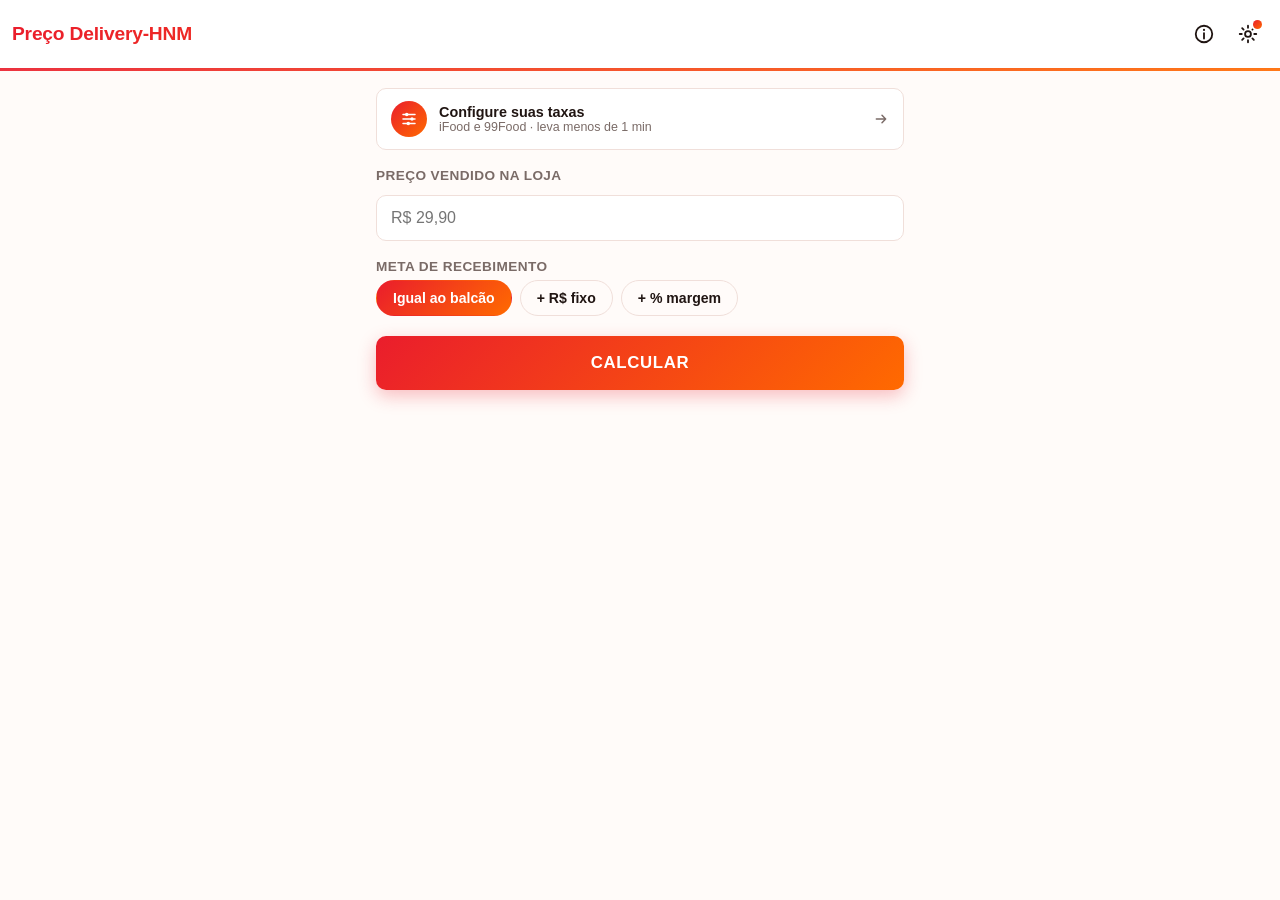
<file: index.html>
<!DOCTYPE html>
<html lang="pt-BR">
<head>
<meta charset="UTF-8" />
<meta name="viewport" content="width=device-width, initial-scale=1.0" />
<title>Preço Delivery-HNM</title>
<meta name="description" content="Converta o preço de balcão no preço ideal para iFood e 99Food." />
<link rel="stylesheet" href="styles.css" />
</head>
<body>

<svg class="icon-defs" aria-hidden="true">
  <defs>
    <symbol id="icon-info" viewBox="0 0 24 24">
      <circle cx="12" cy="12" r="9" fill="none" stroke="currentColor" stroke-width="2"/>
      <line x1="12" y1="11" x2="12" y2="17" stroke="currentColor" stroke-width="2" stroke-linecap="round"/>
      <circle cx="12" cy="7.5" r="1.15" fill="currentColor"/>
    </symbol>
    <symbol id="icon-settings" viewBox="0 0 24 24">
      <circle cx="12" cy="12" r="3.2" fill="none" stroke="currentColor" stroke-width="2"/>
      <path fill="none" stroke="currentColor" stroke-width="2" stroke-linecap="round" d="M12 3v2.2M12 18.8V21M21 12h-2.2M5.2 12H3M18.36 5.64l-1.56 1.56M7.2 16.8l-1.56 1.56M18.36 18.36l-1.56-1.56M7.2 7.2 5.64 5.64"/>
    </symbol>
    <symbol id="icon-back" viewBox="0 0 24 24">
      <path fill="none" stroke="currentColor" stroke-width="2" stroke-linecap="round" stroke-linejoin="round" d="M15 5l-7 7 7 7"/>
    </symbol>
    <symbol id="icon-swap" viewBox="0 0 24 24">
      <path fill="none" stroke="currentColor" stroke-width="2" stroke-linecap="round" stroke-linejoin="round" d="M4 8h13m0 0-3.5-3.5M17 8l-3.5 3.5M20 16H7m0 0 3.5-3.5M7 16l3.5 3.5"/>
    </symbol>
    <symbol id="icon-copy" viewBox="0 0 24 24">
      <rect x="9" y="9" width="11" height="11" rx="2" fill="none" stroke="currentColor" stroke-width="2"/>
      <path fill="none" stroke="currentColor" stroke-width="2" d="M6 15H5a2 2 0 0 1-2-2V5a2 2 0 0 1 2-2h8a2 2 0 0 1 2 2v1"/>
    </symbol>
    <symbol id="icon-close" viewBox="0 0 24 24">
      <path fill="none" stroke="currentColor" stroke-width="2" stroke-linecap="round" d="M6 6l12 12M18 6 6 18"/>
    </symbol>
    <symbol id="icon-tune" viewBox="0 0 24 24">
      <line x1="4" y1="6" x2="20" y2="6" stroke="currentColor" stroke-width="2" stroke-linecap="round"/>
      <circle cx="9" cy="6" r="2.3" fill="currentColor"/>
      <line x1="4" y1="12" x2="20" y2="12" stroke="currentColor" stroke-width="2" stroke-linecap="round"/>
      <circle cx="16" cy="12" r="2.3" fill="currentColor"/>
      <line x1="4" y1="18" x2="20" y2="18" stroke="currentColor" stroke-width="2" stroke-linecap="round"/>
      <circle cx="11" cy="18" r="2.3" fill="currentColor"/>
    </symbol>
    <symbol id="icon-arrow-right" viewBox="0 0 24 24">
      <path fill="none" stroke="currentColor" stroke-width="2.2" stroke-linecap="round" stroke-linejoin="round" d="M5 12h14m0 0-5.5-5.5M19 12l-5.5 5.5"/>
    </symbol>
    <symbol id="icon-sparkle" viewBox="0 0 24 24">
      <path fill="currentColor" d="M12 2.5c.5 3.4 1.3 5.6 2.4 6.7 1.1 1.1 3.3 1.9 6.6 2.4-3.3.5-5.5 1.3-6.6 2.4-1.1 1.1-1.9 3.3-2.4 6.6-.5-3.3-1.3-5.5-2.4-6.6-1.1-1.1-3.3-1.9-6.6-2.4 3.3-.5 5.5-1.3 6.6-2.4C10.7 8.1 11.5 5.9 12 2.5z"/>
      <path fill="currentColor" opacity="0.75" d="M19 15.2c.25 1.5.63 2.5 1.13 3 .5.5 1.5.88 3 1.13-1.5.25-2.5.63-3 1.13-.5.5-.88 1.5-1.13 3-.25-1.5-.63-2.5-1.13-3-.5-.5-1.5-.88-3-1.13 1.5-.25 2.5-.63 3-1.13.5-.5.88-1.5 1.13-3z"/>
    </symbol>
  </defs>
</svg>

<header class="topbar">
  <button class="icon-btn hidden" id="btnBack" aria-label="Voltar" type="button"><svg><use href="#icon-back"/></svg></button>
  <h1 id="topbarTitle">Preço Delivery-HNM</h1>
  <div class="topbar-actions" id="calculatorActions">
    <button class="icon-btn" id="btnAbout" aria-label="Sobre" type="button"><svg><use href="#icon-info"/></svg></button>
    <button class="icon-btn" id="btnSettings" aria-label="Configurações" type="button">
      <svg><use href="#icon-settings"/></svg>
      <span class="notif-dot hidden" id="settingsNotifDot"></span>
    </button>
  </div>
</header>

<main>

  <!-- TELA 1: CALCULADORA -->
  <section id="view-calculator" class="view">
    <button class="fees-bar" id="feesBar" type="button">
      <span class="fees-bar-icon"><svg><use href="#icon-tune"/></svg></span>
      <span class="fees-bar-text">
        <strong id="feesBarTitle">Configure suas taxas</strong>
        <span id="feesBarSubtitle">iFood e 99Food · leva menos de 1 min</span>
      </span>
      <svg class="fees-bar-arrow"><use href="#icon-arrow-right"/></svg>
    </button>

    <div class="field">
      <label for="counterPriceInput">Preço vendido na loja</label>
      <input id="counterPriceInput" type="text" inputmode="decimal" placeholder="R$ 29,90" autocomplete="off" />
      <p class="error-text hidden" id="counterPriceError"></p>
    </div>

    <div class="field">
      <label>Meta de recebimento</label>
      <div class="chip-row" id="goalTypeChips">
        <button class="chip selected" data-goal="MATCH_COUNTER" type="button">Igual ao balcão</button>
        <button class="chip" data-goal="PLUS_FIXED" type="button">+ R$ fixo</button>
        <button class="chip" data-goal="PLUS_PERCENT" type="button">+ % margem</button>
      </div>
      <input id="goalAmountInput" class="hidden" type="text" inputmode="decimal" placeholder="Valor extra (R$)" />
      <input id="goalPercentInput" class="hidden" type="text" inputmode="decimal" placeholder="Margem extra (%)" />
    </div>

    <button class="btn-primary" id="btnCalculate" type="button">CALCULAR</button>

    <div id="resultsArea" class="hidden">
      <button class="btn-outline" id="btnSwapPlatform" type="button">
        <svg><use href="#icon-swap"/></svg>
        <span>Trocar Plataforma Principal</span>
      </button>
      <div id="resultCards"></div>
    </div>

    <div class="promo-card hidden" id="promoCard">
      <p class="promo-signature">HNUNES DELIVERY_CONSULT · <a href="tel:+5521970376887">(21) 97037-6887</a></p>
    </div>
  </section>

  <!-- TELA 2: CONFIGURAÇÕES -->
  <section id="view-settings" class="view hidden">
    <div id="settings-ifood" class="settings-card"></div>
    <div id="settings-99food" class="settings-card"></div>
    <button class="reset-link" id="btnResetSettings" type="button">Restaurar configurações padrão</button>
  </section>

  <!-- TELA 3: SOBRE -->
  <section id="view-about" class="view hidden">
    <div class="about-card">
      <h2>Preço Delivery-HNM</h2>
      <p>Converta automaticamente o preço de balcão no preço ideal para iFood e 99Food, considerando todas as taxas configuradas.</p>
      <p>Informe o preço, toque em Calcular e receba na hora o valor ideal para cada plataforma, sem cadastros, histórico ou controle financeiro — apenas conversão de preço.</p>
      <p class="creator-text">Criado por <strong>HNUNES DELIVERY_CONSULT</strong></p>
      <p><a class="invite-link" href="https://manus.im/invitation/QZATUBGZKV5DOC?utm_source=invitation&amp;utm_medium=social&amp;utm_campaign=copy_link" target="_blank" rel="noopener noreferrer">Conheça essa IA e aprenda muito mais sobre delivery e projetos para seu restaurante</a></p>
      <p class="contact-text">Contato: <a href="tel:+5521970376887">(21) 97037-6887</a></p>
      <p class="version-text">Versão 1.0.0 (web)</p>
    </div>
  </section>

</main>

<!-- BOTTOM SHEET DE DETALHES -->
<div class="modal-overlay hidden" id="detailModal">
  <div class="modal-sheet" role="dialog" aria-modal="true" aria-labelledby="detailTitle">
    <div class="modal-handle"></div>
    <div class="modal-header">
      <h2 id="detailTitle"></h2>
      <button class="icon-btn" id="btnCloseDetail" aria-label="Fechar" type="button"><svg><use href="#icon-close"/></svg></button>
    </div>
    <div id="detailList"></div>
  </div>
</div>

<div class="toast hidden" id="toast"></div>

<script src="app.js"></script>
</body>
</html>
</file>
<file: styles.css>
:root {
  --md-primary: #ea1d2c;
  --md-primary-dark: #c41125;
  --md-on-primary: #ffffff;
  --md-surface: #ffffff;
  --md-surface-variant: #fff4f1;
  --md-background: #fffbf9;
  --md-on-surface: #201512;
  --md-on-surface-muted: #7a6b67;
  --md-outline: #f0dfda;
  --md-error: #b3261e;
  --md-ifood-accent: #ea1d2c;
  --md-99food-accent: #ff6a00;
  --md-gradient: linear-gradient(135deg, #ea1d2c 0%, #ff6a00 100%);
  --md-radius: 16px;
  --md-radius-sm: 10px;
  --md-shadow: 0 1px 2px rgba(40, 10, 5, 0.06), 0 4px 14px rgba(40, 10, 5, 0.07);
}

@media (prefers-color-scheme: dark) {
  :root {
    --md-primary: #ff6a5c;
    --md-primary-dark: #ff8a3d;
    --md-on-primary: #3a0505;
    --md-surface: #201714;
    --md-surface-variant: #2b201c;
    --md-background: #17110f;
    --md-on-surface: #f3e9e6;
    --md-on-surface-muted: #c2afa9;
    --md-outline: #43332d;
    --md-error: #ffb4a9;
    --md-gradient: linear-gradient(135deg, #ff6a5c 0%, #ff9142 100%);
    --md-shadow: 0 1px 2px rgba(0, 0, 0, 0.4), 0 4px 16px rgba(0, 0, 0, 0.35);
  }
}

:root[data-theme="dark"] {
  --md-primary: #ff6a5c;
  --md-primary-dark: #ff8a3d;
  --md-on-primary: #3a0505;
  --md-surface: #201714;
  --md-surface-variant: #2b201c;
  --md-background: #17110f;
  --md-on-surface: #f3e9e6;
  --md-on-surface-muted: #c2afa9;
  --md-outline: #43332d;
  --md-error: #ffb4a9;
  --md-gradient: linear-gradient(135deg, #ff6a5c 0%, #ff9142 100%);
  --md-shadow: 0 1px 2px rgba(0, 0, 0, 0.4), 0 4px 16px rgba(0, 0, 0, 0.35);
}

:root[data-theme="light"] {
  --md-primary: #ea1d2c;
  --md-primary-dark: #c41125;
  --md-on-primary: #ffffff;
  --md-surface: #ffffff;
  --md-surface-variant: #fff4f1;
  --md-background: #fffbf9;
  --md-on-surface: #201512;
  --md-on-surface-muted: #7a6b67;
  --md-outline: #f0dfda;
  --md-error: #b3261e;
  --md-gradient: linear-gradient(135deg, #ea1d2c 0%, #ff6a00 100%);
  --md-shadow: 0 1px 2px rgba(40, 10, 5, 0.06), 0 4px 14px rgba(40, 10, 5, 0.07);
}

* { box-sizing: border-box; }

html {
  scroll-behavior: smooth;
}

html, body {
  margin: 0;
  padding: 0;
  background: var(--md-background);
  color: var(--md-on-surface);
  font-family: "Segoe UI", Roboto, -apple-system, "Helvetica Neue", Arial, sans-serif;
  overflow-x: hidden;
  -webkit-tap-highlight-color: transparent;
}

.icon-defs { position: absolute; width: 0; height: 0; overflow: hidden; }

svg { width: 22px; height: 22px; }

.topbar {
  display: flex;
  align-items: center;
  gap: 8px;
  padding: 14px 12px;
  background: var(--md-surface);
  position: sticky;
  top: 0;
  z-index: 10;
  box-shadow: 0 1px 0 var(--md-outline);
}

.topbar::after {
  content: '';
  position: absolute;
  left: 0;
  right: 0;
  bottom: -3px;
  height: 3px;
  background: var(--md-gradient);
  opacity: 0.9;
}

.topbar h1 {
  flex: 1;
  font-size: 1.2rem;
  font-weight: 800;
  letter-spacing: -0.01em;
  margin: 0;
  background: var(--md-gradient);
  -webkit-background-clip: text;
  background-clip: text;
  color: transparent;
}

.topbar-actions { display: flex; gap: 4px; }

.icon-btn {
  position: relative;
  display: inline-flex;
  align-items: center;
  justify-content: center;
  width: 40px;
  height: 40px;
  border-radius: 50%;
  border: none;
  background: transparent;
  color: var(--md-on-surface);
  cursor: pointer;
  transition: background-color 0.15s ease, color 0.15s ease;
}

.icon-btn:hover { background: var(--md-surface-variant); color: var(--md-primary); }

.notif-dot {
  position: absolute;
  top: 6px;
  right: 6px;
  width: 9px;
  height: 9px;
  border-radius: 50%;
  background: var(--md-gradient);
  box-shadow: 0 0 0 2px var(--md-surface);
  animation: dot-pulse 1.8s ease-in-out infinite;
}

@keyframes dot-pulse {
  0%, 100% { transform: scale(1); opacity: 1; }
  50% { transform: scale(1.35); opacity: 0.65; }
}

/* ---------- Barra permanente e discreta de acesso às taxas ---------- */
.fees-bar {
  display: flex;
  align-items: center;
  gap: 12px;
  width: 100%;
  margin-bottom: 18px;
  padding: 12px 14px;
  border-radius: var(--md-radius-sm);
  border: 1px solid var(--md-outline);
  background: var(--md-surface);
  cursor: pointer;
  text-align: left;
  font: inherit;
  transition: border-color 0.15s ease, background-color 0.15s ease;
}

.fees-bar:hover { border-color: var(--md-primary); background: var(--md-surface-variant); }
.fees-bar:active { transform: scale(0.995); }

.fees-bar-icon {
  flex: none;
  width: 36px;
  height: 36px;
  border-radius: 50%;
  background: var(--md-gradient);
  display: flex;
  align-items: center;
  justify-content: center;
  color: #fff;
}

.fees-bar-icon svg { width: 18px; height: 18px; }

.fees-bar-text {
  flex: 1;
  min-width: 0;
  display: flex;
  flex-direction: column;
}

.fees-bar-text strong { font-size: 0.9rem; font-weight: 700; color: var(--md-on-surface); }
.fees-bar-text span { font-size: 0.78rem; color: var(--md-on-surface-muted); }

.fees-bar-arrow {
  flex: none;
  width: 16px;
  height: 16px;
  color: var(--md-on-surface-muted);
}

main {
  max-width: 560px;
  margin: 0 auto;
  padding: 20px 16px 48px;
}

.view.hidden { display: none; }

.field { margin-bottom: 18px; }

.field > label,
.settings-card label.field-label {
  display: block;
  font-size: 0.85rem;
  font-weight: 700;
  color: var(--md-on-surface-muted);
  margin-bottom: 6px;
  text-transform: uppercase;
  letter-spacing: 0.03em;
}

input[type="text"] {
  width: 100%;
  padding: 13px 14px;
  font-size: 1rem;
  border-radius: var(--md-radius-sm);
  border: 1.5px solid var(--md-outline);
  background: var(--md-surface);
  color: var(--md-on-surface);
  outline: none;
  margin-top: 6px;
  transition: border-color 0.15s ease, box-shadow 0.15s ease;
}

input[type="text"]:focus {
  border-color: var(--md-primary);
  box-shadow: 0 0 0 3px rgba(234, 29, 44, 0.12);
}

input.input-error { border-color: var(--md-error); }

.error-text {
  color: var(--md-error);
  font-size: 0.82rem;
  margin: 6px 2px 0;
}

.chip-row {
  display: flex;
  gap: 8px;
  overflow-x: auto;
  padding-bottom: 2px;
}

.chip {
  flex: none;
  padding: 9px 16px;
  border-radius: 999px;
  border: 1.5px solid var(--md-outline);
  background: transparent;
  color: var(--md-on-surface);
  font-size: 0.88rem;
  font-weight: 600;
  cursor: pointer;
  white-space: nowrap;
  transition: background-color 0.15s ease, border-color 0.15s ease, color 0.15s ease, transform 0.1s ease;
}

.chip:hover { border-color: var(--md-primary); }
.chip:active { transform: scale(0.97); }

.chip.selected {
  background: var(--md-gradient);
  border-color: transparent;
  color: var(--md-on-primary);
}

#goalAmountInput, #goalPercentInput { margin-top: 10px; }

.btn-primary {
  width: 100%;
  padding: 17px;
  font-size: 1.05rem;
  font-weight: 800;
  letter-spacing: 0.04em;
  border: none;
  border-radius: var(--md-radius-sm);
  background: var(--md-gradient);
  color: var(--md-on-primary);
  cursor: pointer;
  box-shadow: 0 6px 18px rgba(234, 29, 44, 0.28);
  transition: transform 0.12s ease, box-shadow 0.12s ease, opacity 0.12s ease;
}

.btn-primary:hover { transform: translateY(-1px); box-shadow: 0 8px 22px rgba(234, 29, 44, 0.34); }
.btn-primary:active { transform: translateY(0); opacity: 0.92; box-shadow: 0 3px 10px rgba(234, 29, 44, 0.24); }

.btn-outline {
  width: 100%;
  display: flex;
  align-items: center;
  justify-content: center;
  gap: 8px;
  padding: 12px;
  margin: 18px 0 16px;
  border-radius: var(--md-radius-sm);
  border: 1.5px solid var(--md-primary);
  background: transparent;
  color: var(--md-primary);
  font-weight: 700;
  cursor: pointer;
  transition: background-color 0.15s ease, transform 0.1s ease;
}

.btn-outline:hover { background: rgba(234, 29, 44, 0.08); }
.btn-outline:active { transform: scale(0.99); }

#resultCards { display: flex; flex-direction: column; gap: 16px; }

.result-card {
  background: var(--md-surface);
  border-radius: var(--md-radius);
  padding: 20px;
  box-shadow: var(--md-shadow);
  border-top: 5px solid var(--md-outline);
  transition: box-shadow 0.15s ease, transform 0.15s ease;
}

.result-card:hover { box-shadow: 0 4px 20px rgba(40, 10, 5, 0.1); }

/* ---------- Assinatura (só aparece após calcular) ---------- */
.promo-card {
  margin-top: 20px;
  animation: banner-in 0.3s ease-out;
}

.promo-card.hidden { display: none; }

.promo-signature {
  margin: 0 !important;
  font-size: 0.72rem;
  font-weight: 600;
  color: var(--md-on-surface-muted);
  text-align: center;
}

.promo-signature a { color: var(--md-primary); text-decoration: none; }
.promo-signature a:hover { text-decoration: underline; }

/* ---------- Restaurar configurações padrão ---------- */
.reset-link {
  display: block;
  width: 100%;
  margin-top: 4px;
  padding: 10px;
  border: none;
  background: transparent;
  color: var(--md-on-surface-muted);
  font-size: 0.85rem;
  font-weight: 600;
  text-decoration: underline;
  text-underline-offset: 2px;
  cursor: pointer;
  text-align: center;
}

.reset-link:hover { color: var(--md-error); }

.result-card[data-platform="IFOOD"] { --accent: var(--md-ifood-accent); border-top-color: var(--md-ifood-accent); }
.result-card[data-platform="NINETY_NINE_FOOD"] { --accent: var(--md-99food-accent); border-top-color: var(--md-99food-accent); }

.result-card h3 {
  display: flex;
  align-items: center;
  gap: 9px;
  margin: 0 0 14px;
  font-size: 1.1rem;
  font-weight: 800;
}

.result-card h3::before {
  content: '';
  width: 11px;
  height: 11px;
  border-radius: 50%;
  background: var(--accent, var(--md-primary));
  flex: none;
  box-shadow: 0 0 0 3px color-mix(in srgb, var(--accent, var(--md-primary)) 20%, transparent);
}

.result-row {
  display: flex;
  justify-content: space-between;
  align-items: baseline;
  padding: 5px 0;
  gap: 12px;
}

.result-row .label { color: var(--md-on-surface-muted); font-size: 0.94rem; }
.result-row .value { font-weight: 700; text-align: right; }
.result-row.emphasize .value { font-size: 1.4rem; font-weight: 800; color: var(--accent, var(--md-primary)); }
.result-row.emphasize .label { font-size: 0.94rem; }

.result-actions {
  display: flex;
  gap: 8px;
  margin-top: 14px;
  padding-top: 14px;
  border-top: 1px solid var(--md-outline);
}

.text-btn {
  flex: 1;
  display: flex;
  align-items: center;
  justify-content: center;
  gap: 6px;
  padding: 10px 6px;
  border: none;
  background: transparent;
  color: var(--md-primary);
  font-weight: 700;
  font-size: 0.9rem;
  border-radius: var(--md-radius-sm);
  cursor: pointer;
  transition: background-color 0.15s ease;
}

.text-btn:hover { background: color-mix(in srgb, var(--md-primary) 10%, transparent); }
.text-btn svg { width: 18px; height: 18px; }

.settings-card {
  background: var(--md-surface);
  border-radius: var(--md-radius);
  box-shadow: var(--md-shadow);
  padding: 20px;
  margin-bottom: 20px;
  border-left: 5px solid var(--md-outline);
}

#settings-ifood { border-left-color: var(--md-ifood-accent); }
#settings-99food { border-left-color: var(--md-99food-accent); }

.settings-card h2 {
  margin: 0 0 16px;
  font-size: 1.2rem;
  font-weight: 800;
}

.settings-card .field { margin-bottom: 16px; }
.settings-card .field:last-child { margin-bottom: 0; }

.typed-fee-value { margin-top: 8px; }

.about-card {
  background: var(--md-surface);
  border-radius: var(--md-radius);
  box-shadow: var(--md-shadow);
  padding: 24px;
  position: relative;
  overflow: hidden;
}

.about-card::before {
  content: '';
  position: absolute;
  top: 0;
  left: 0;
  right: 0;
  height: 5px;
  background: var(--md-gradient);
}

.about-card h2 { margin-top: 8px; font-weight: 800; }
.about-card p { line-height: 1.6; color: var(--md-on-surface-muted); }
.version-text { color: var(--md-on-surface-muted); font-size: 0.88rem; }

.creator-text { color: var(--md-on-surface) !important; font-weight: 700; }

.invite-link {
  display: inline-block;
  color: var(--md-primary);
  font-weight: 700;
  text-decoration: none;
  border-bottom: 1.5px solid currentColor;
}
.invite-link:hover { opacity: 0.85; }

.contact-text { font-weight: 600; }
.contact-text a { color: var(--md-primary); text-decoration: none; }
.contact-text a:hover { text-decoration: underline; }

.hidden { display: none !important; }

/* ---------- Modal / bottom sheet de detalhes ---------- */
.modal-overlay {
  position: fixed;
  inset: 0;
  background: rgba(20, 8, 5, 0.5);
  display: flex;
  align-items: flex-end;
  justify-content: center;
  z-index: 100;
}

.modal-sheet {
  width: 100%;
  max-width: 560px;
  max-height: 82vh;
  overflow-y: auto;
  background: var(--md-surface);
  border-radius: 20px 20px 0 0;
  padding: 8px 22px 28px;
  animation: sheet-up 0.18s ease-out;
  border-top: 4px solid transparent;
  border-image: var(--md-gradient) 1;
}

@media (min-width: 560px) {
  .modal-overlay { align-items: center; }
  .modal-sheet { border-radius: var(--md-radius); max-height: 84vh; }
}

@keyframes sheet-up {
  from { transform: translateY(24px); opacity: 0; }
  to { transform: translateY(0); opacity: 1; }
}

.modal-handle {
  width: 40px;
  height: 4px;
  border-radius: 2px;
  background: var(--md-outline);
  margin: 8px auto 4px;
}

.modal-header {
  display: flex;
  align-items: center;
  justify-content: space-between;
  gap: 8px;
  padding: 10px 0 4px;
}

.modal-header h2 { font-size: 1.15rem; margin: 0; font-weight: 800; }

.detail-row {
  display: flex;
  justify-content: space-between;
  gap: 12px;
  padding: 12px 0;
  border-bottom: 1px solid var(--md-outline);
}

.detail-row:last-child { border-bottom: none; }

.detail-row .label, .detail-row .value { font-size: 0.98rem; }
.detail-row.total .label, .detail-row.total .value { font-weight: 800; }
.detail-row .value.negative { color: var(--md-error); }

/* ---------- Toast ---------- */
.toast {
  position: fixed;
  left: 50%;
  bottom: 26px;
  transform: translateX(-50%);
  background: var(--md-on-surface);
  color: var(--md-background);
  padding: 12px 20px;
  border-radius: 999px;
  font-size: 0.9rem;
  font-weight: 600;
  box-shadow: var(--md-shadow);
  z-index: 200;
  transition: opacity 0.2s ease;
}
</file>
